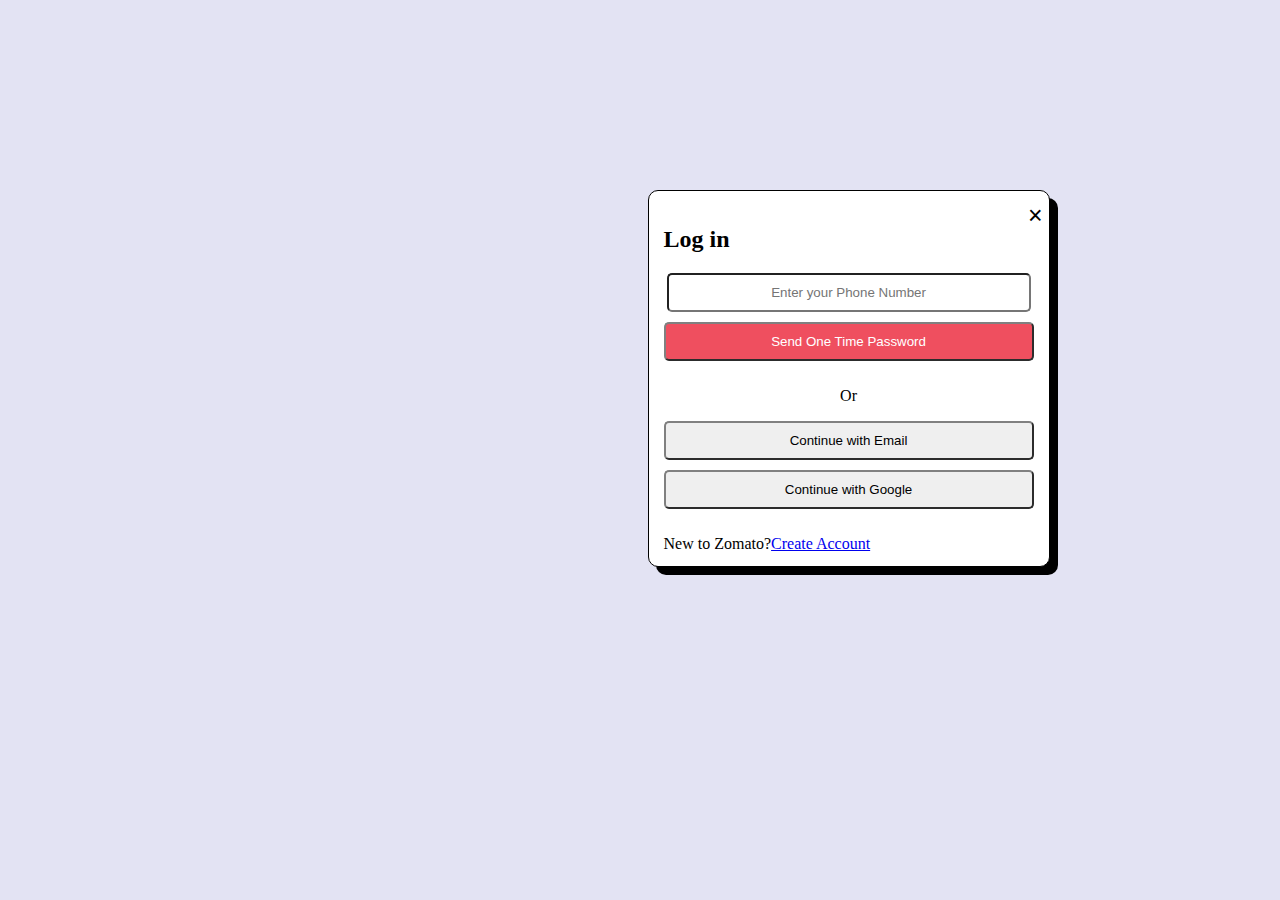
<file: HTML/login.html>
<!DOCTYPE html>
<html lang="en">
<head>
    <meta charset="UTF-8">
    <meta http-equiv="X-UA-Compatible" content="IE=edge">
    <meta name="viewport" content="width=device-width, initial-scale=1.0">
    <title>Zomato Log in</title>
    <link rel="icon" href="Images/Zomato logo.png">
    <link
      href="../CSS/login.css"
      rel="stylesheet"
      media="screen"
      type="text/css"
    />
</head>
<body>

    <div class="container">
    <div class="login_popup">
        <div class="cb">
            <a href="/index.html">
          <button class="close_button">&times;</button>
        </a>
        </div>
        <div class="form">
          <h2>Log in</h2>
          <div class="form_element">
            <input
              class="phone_number"
              type="text"
              type="text"
              inputmode="numeric"
              id="phone_number"
              placeholder="Enter your Phone Number"
            />
            <button class="otp_button">Send One Time Password</button>
            <p class="or">Or</p>
            <button class="email_button">Continue with Email</button>
            <button class="google_button">Continue with Google</button>
            <p class="new_user">New to Zomato?<a href="/html/sign_up.html">Create Account</a></p>
          </div>
        </div>
      </div>
    </div>
</body>
</html>
</file>
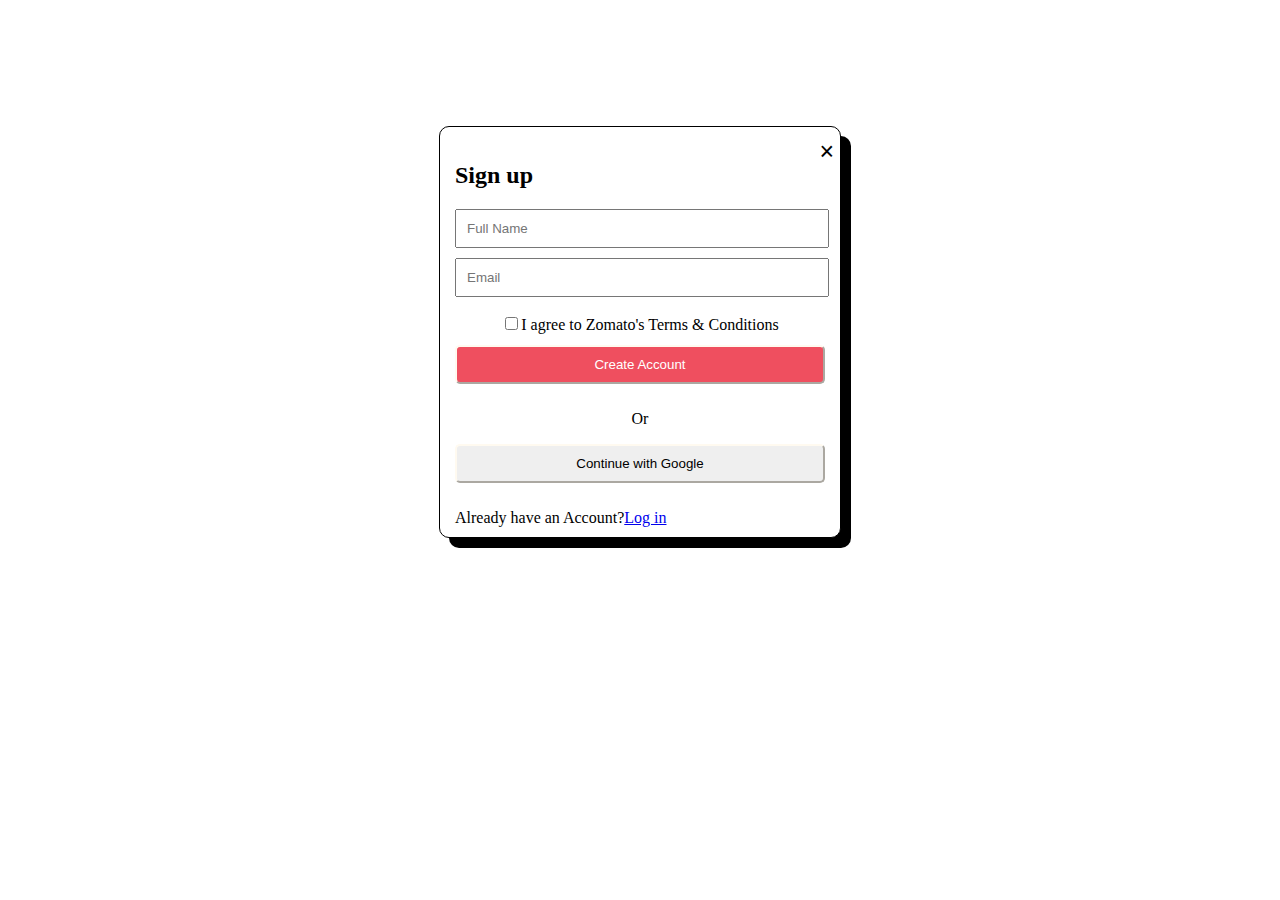
<file: HTML/signup.html>
<!DOCTYPE html>
<html lang="en">
<head>
    <meta charset="UTF-8">
    <meta http-equiv="X-UA-Compatible" content="IE=edge">
    <meta name="viewport" content="width=device-width, initial-scale=1.0">
    <title>Zomato Sign Up</title>
    <link rel="icon" href="/Images/Zomato logo.png" type="image/x-icon" />
    <link
      href="../CSS/signup.css"
      rel="stylesheet"
      media="screen"
      type="text/css"
    />
</head>
<body>
    <div class="container">
    <div class="signup_popup">
        <div class="cb">
        <a href="/index.html">
          <button class="close_button">&times;</button>
        </a>
        </div>
        <div class="form1">
          <h2>Sign up</h2>
          <div class="form_element1">
            <input class="full_name" type="text" inputmode="text" placeholder="Full Name"><br>
            <input class="email" type="text" inputmode="text" placeholder="Email"><br>
            <input class="check_tc"  type="checkbox">I agree to Zomato's Terms & Conditions<br> 
            <button class="ca_button">Create Account</button>
            <p class="or">Or</p>
            <button class="google_button">Continue with Google</button>
            <p class="already_user">Already have an Account?<a href="/HTML/login.html">Log in</a></p>
          </div>
        </div>
      </div>
    </div>
</body>
</html>
</file>
<file: CSS/login.css>
body{
    background-color: #e3e3f3 ; 
}
.container{
    display: flex;
    align-items: center;
    justify-content: center;
    margin-top: 15%;
}
.login_popup{
    background-color: white ;
    text-align: center;
    margin: 0% 0% 0% 33%; 
    height: 375px;
    width: 400px;
    max-width: 100vw;
    max-height: 100vh;
    background-color: #fff;
    border-radius: 10px;
    border: 1px solid black;
    box-shadow:  8px 8px 0px 0px;
    
  }
  .close_button {
    float: right;
    border: none;
    background: none;
    margin-top: 9px;
    font-size: 25px;
    cursor: pointer;
  }
  h2 {
    text-align: left;
    margin-top: 20px;
    padding-top: 15px;
  }
  .form {
    margin: 0px 15px 0px 15px;
    padding-top: 0px;
    /* border: 1px solid black; */
  }
  
  .phone_number{
    width:340px;
    padding:10px 10px 10px 10px;
    margin-bottom: 10px;
    border-radius: 5px;
    text-align: center;
  }
  .otp_button,.email_button,.google_button{
    width:100%;
    margin-bottom: 10px;
    padding:10px 10px 10px 10px;
    border-radius: 5px;
    border-color: grey; 
    cursor: pointer;
  }
  .otp_button{
    background-color:rgb(239, 79, 95);
    color :white;
    
  }
  .new_user{
    text-align: left;
    text-decoration: none;
  }
</file>
<file: CSS/signup.css>
body{
    background-color: white (0, 0, 0, 0.3) ;
}
.container{
    display: flex;
    align-items: center;
    justify-content: center;
    margin-top:10%;
    /* background-color: rgba(0, 0, 0, 0.3); */
}
.signup_popup {
  text-align: center;

  height: 410px;
  width: 400px;
  max-width: 100vw;
  max-height: 100vh;
  background-color: #fff;
  border-radius: 10px;
  border: 1px solid black;
  box-shadow: 10px 10px 0px 0px;
  /* display: none; */
}
.close_button {
  float: right;
  border: none;
  background: none;
  margin-top: 9px;
  font-size: 25px;
}
.ca_button {
  background-color: rgb(239, 79, 95);
  color: white;
}
.full_name,
.email {
  width: 350px;
  margin-bottom: 10px;
  padding: 10px 10px 10px 10px;
}
.ca_button,
.google_button {
  width: 100%;
  margin-bottom: 10px;
  padding: 10px 10px 10px 10px;
  border-radius: 5px;
  border-color: floralwhite;
}
.already_user {
  text-align: left;
}
h2 {
  text-align: left;
  margin-top: 20px;
  padding-top: 15px;
}
.form,
.form1 {
  margin: 0px 15px 0px 15px;
  padding-top: 0px;
  /* border: 1px solid black; */
}
.check_tc {
  margin-top: 10px;
  margin-bottom: 15px;
  text-align: left;
}
</file>
